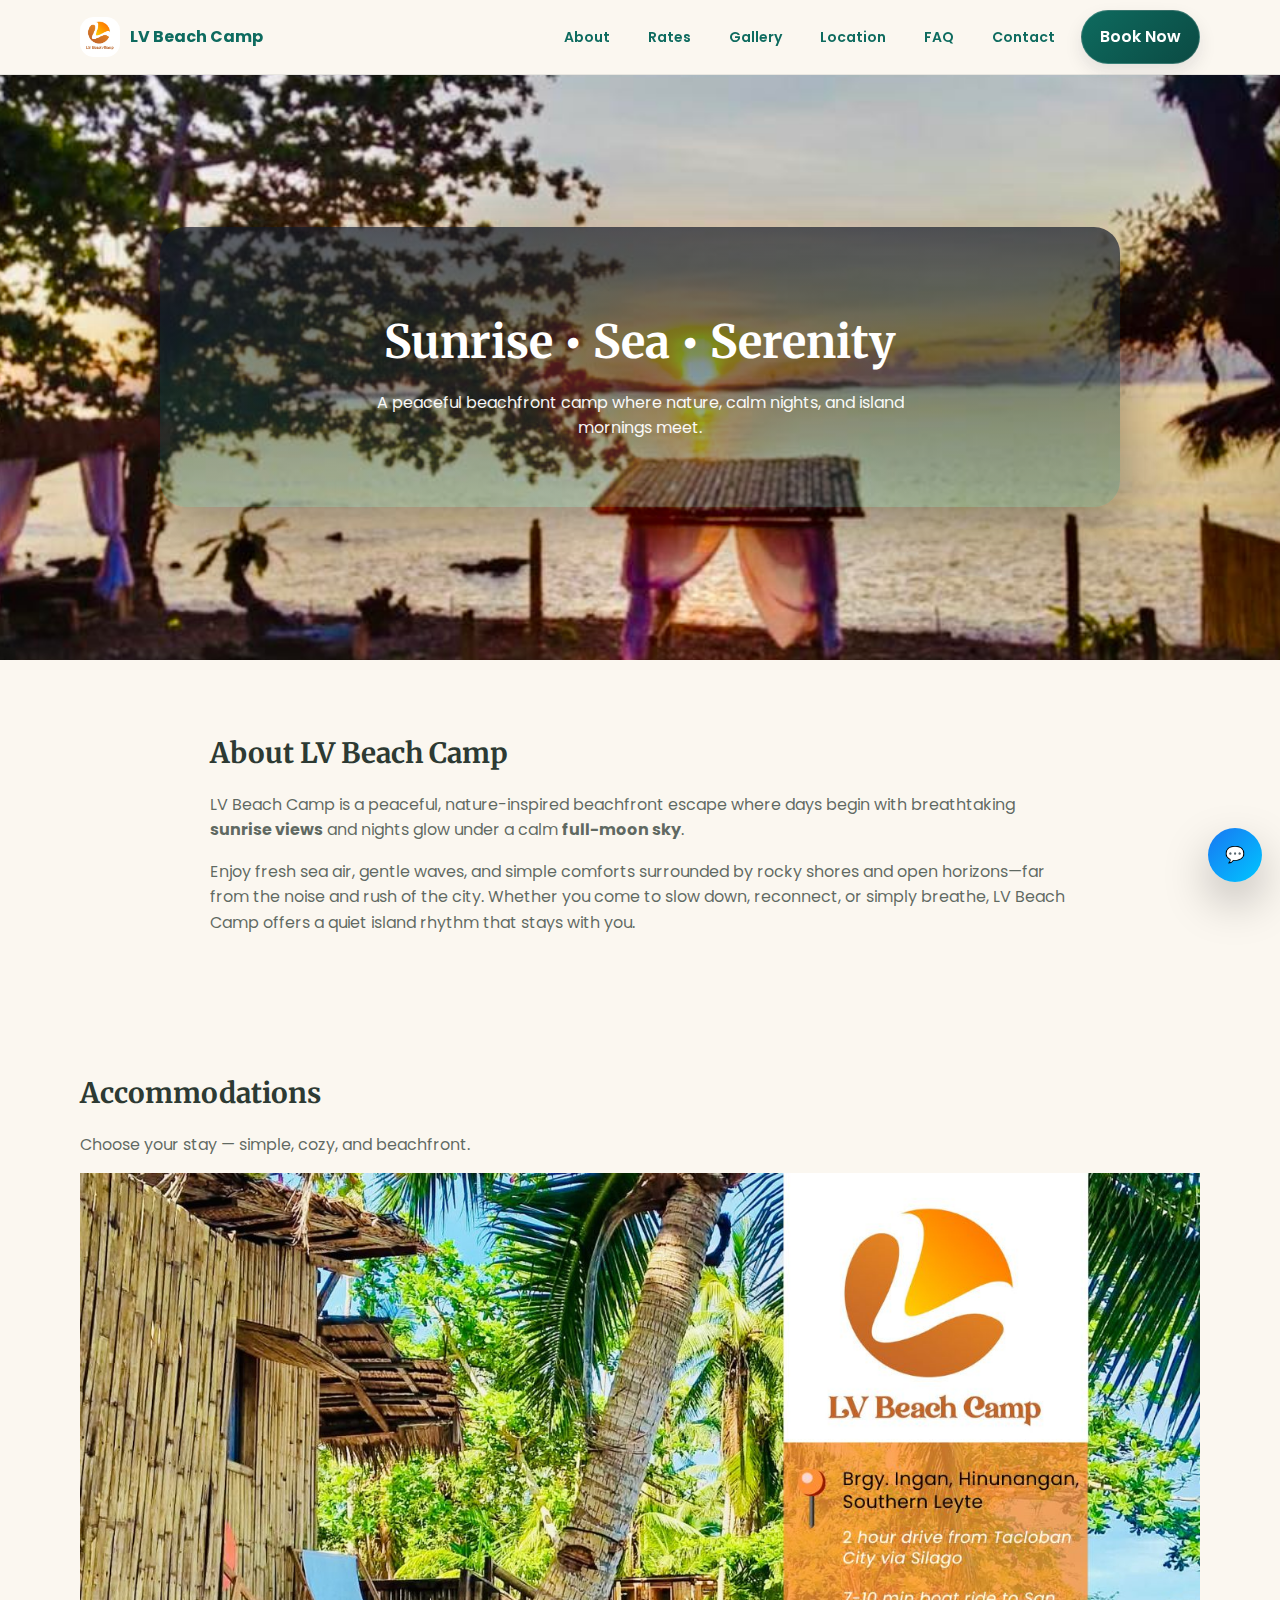
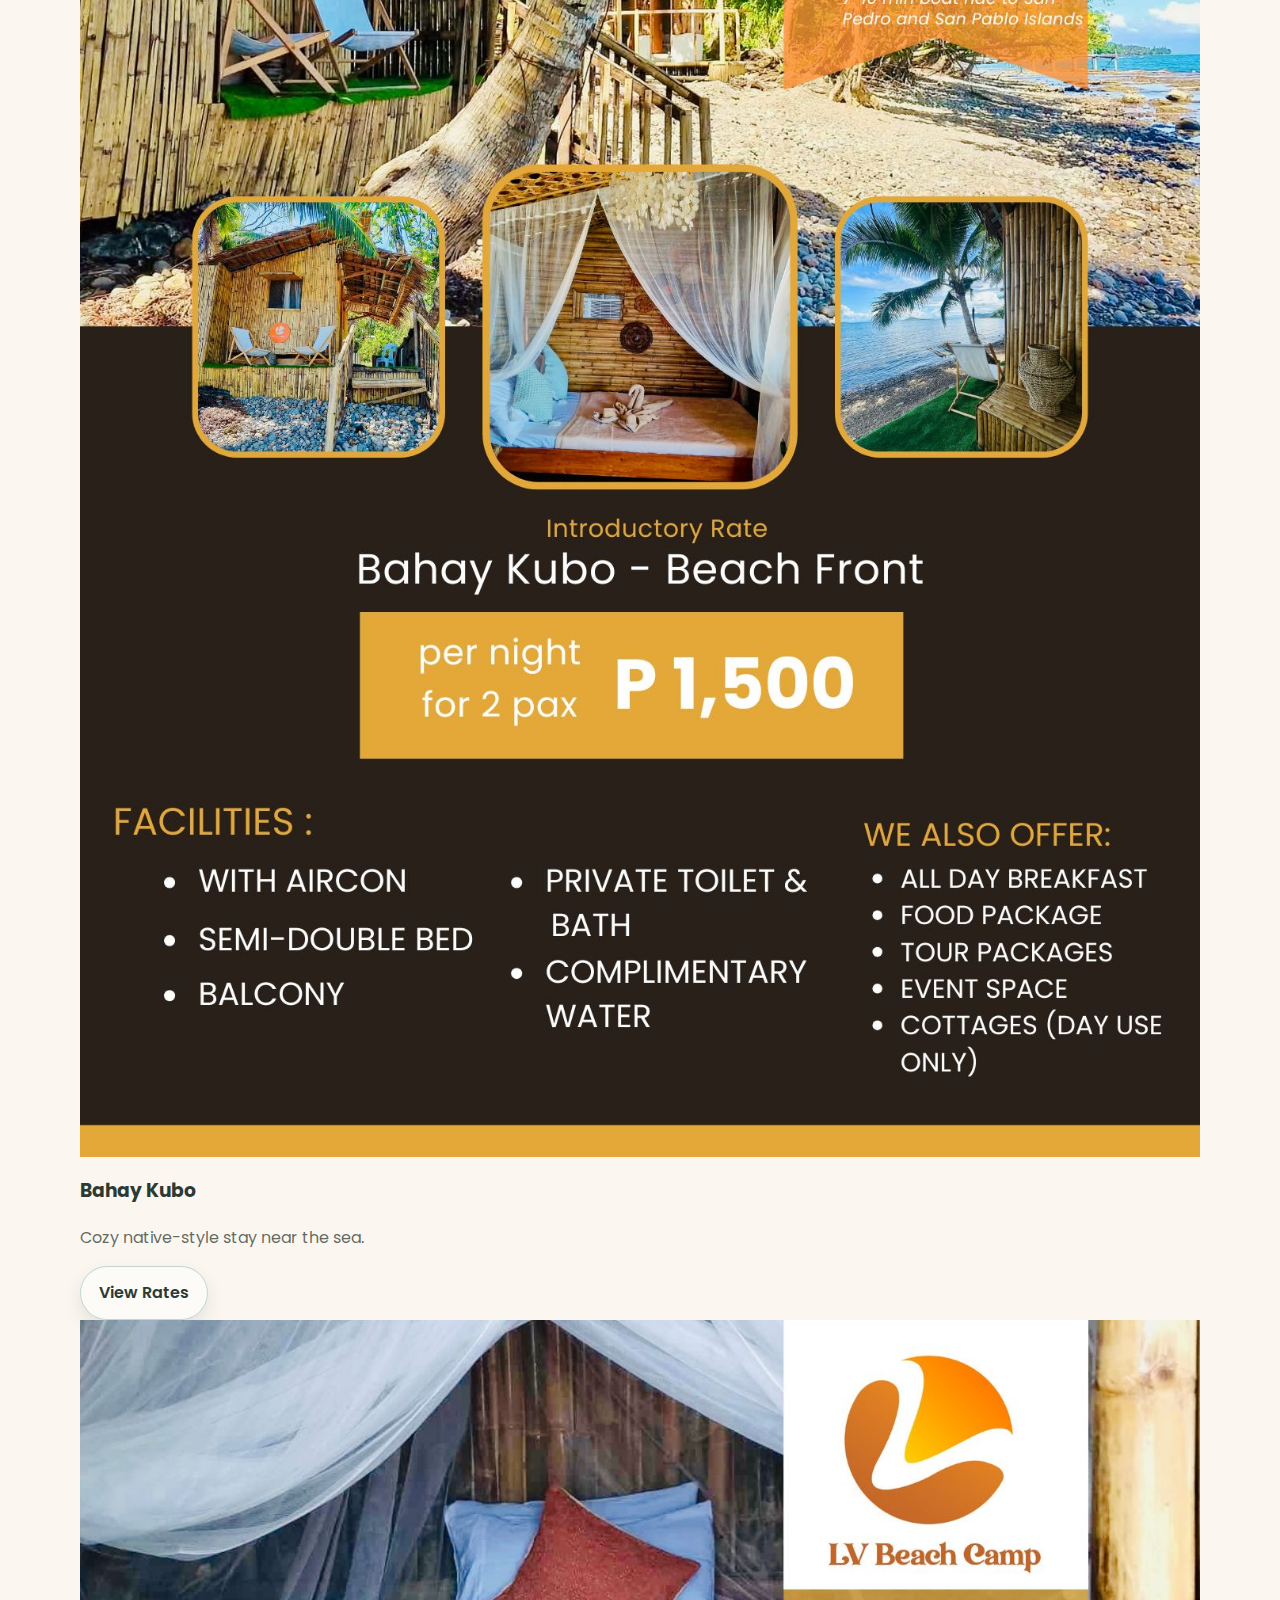
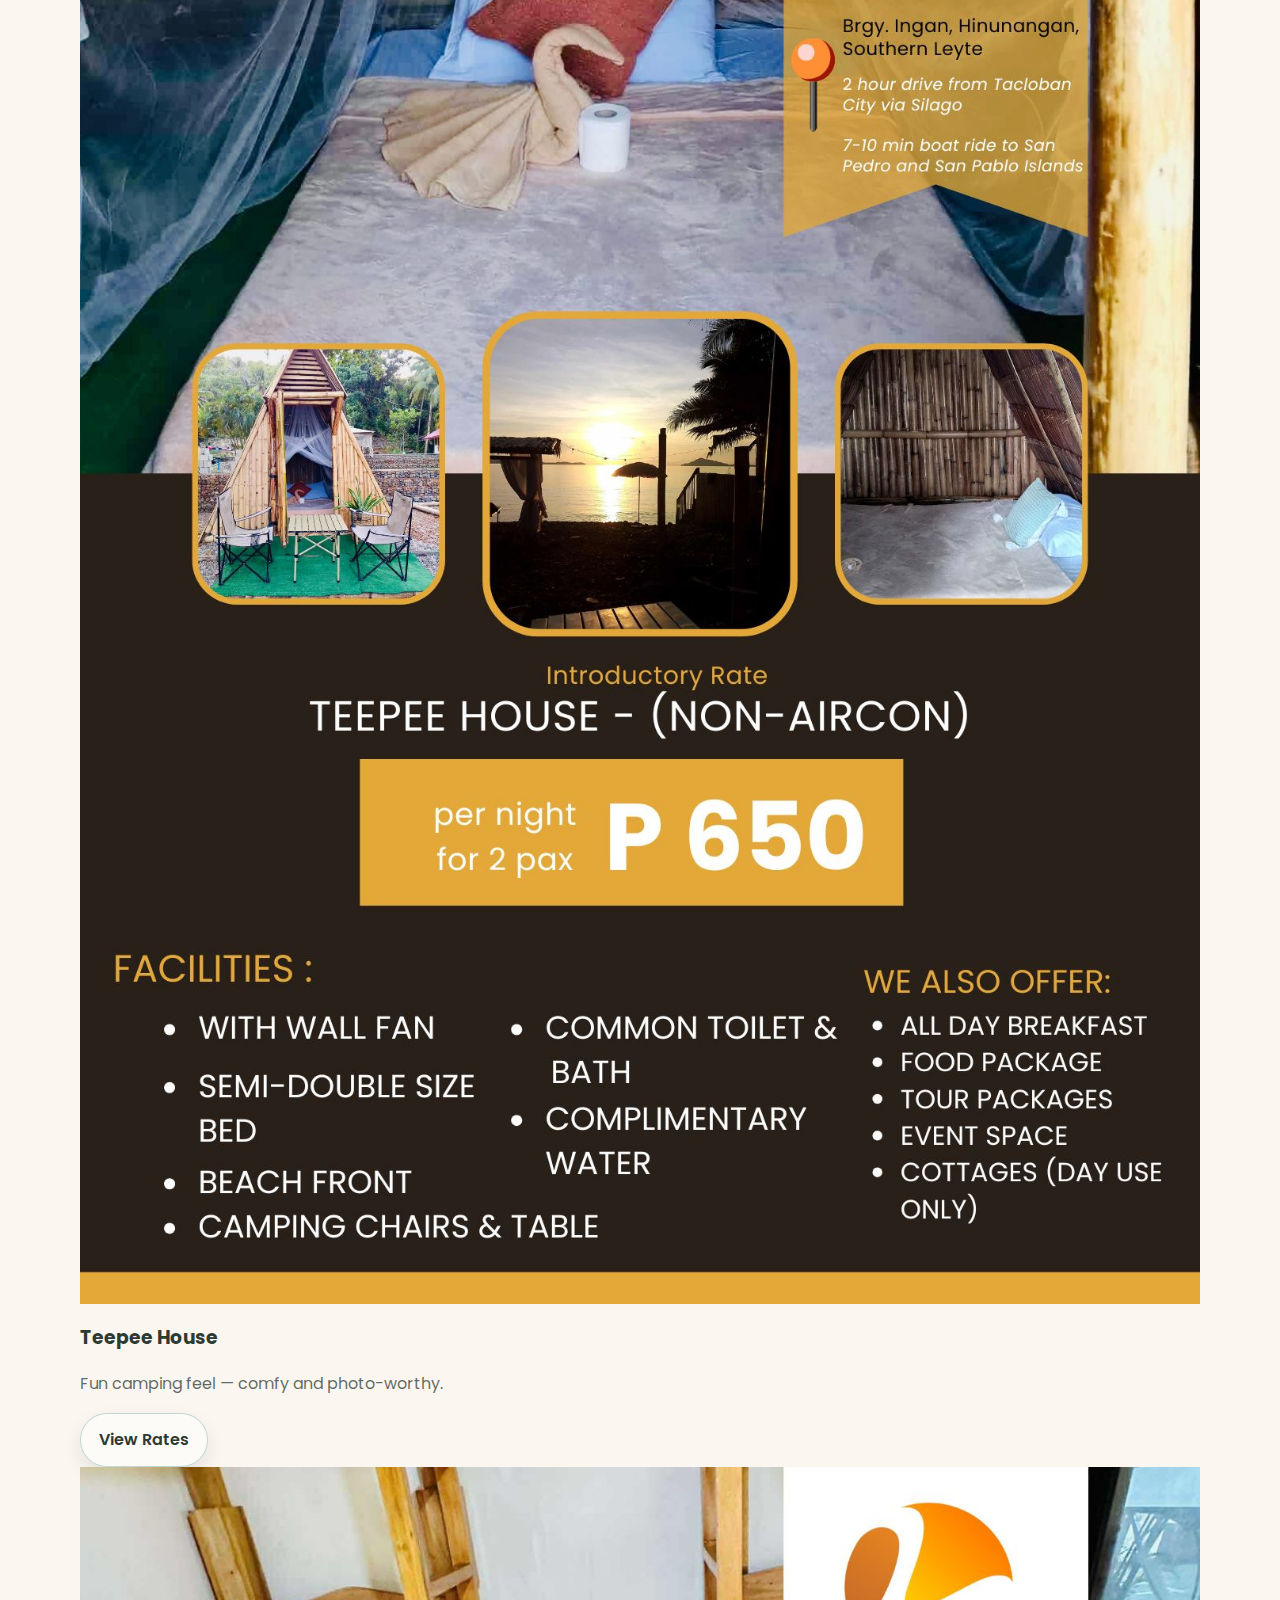
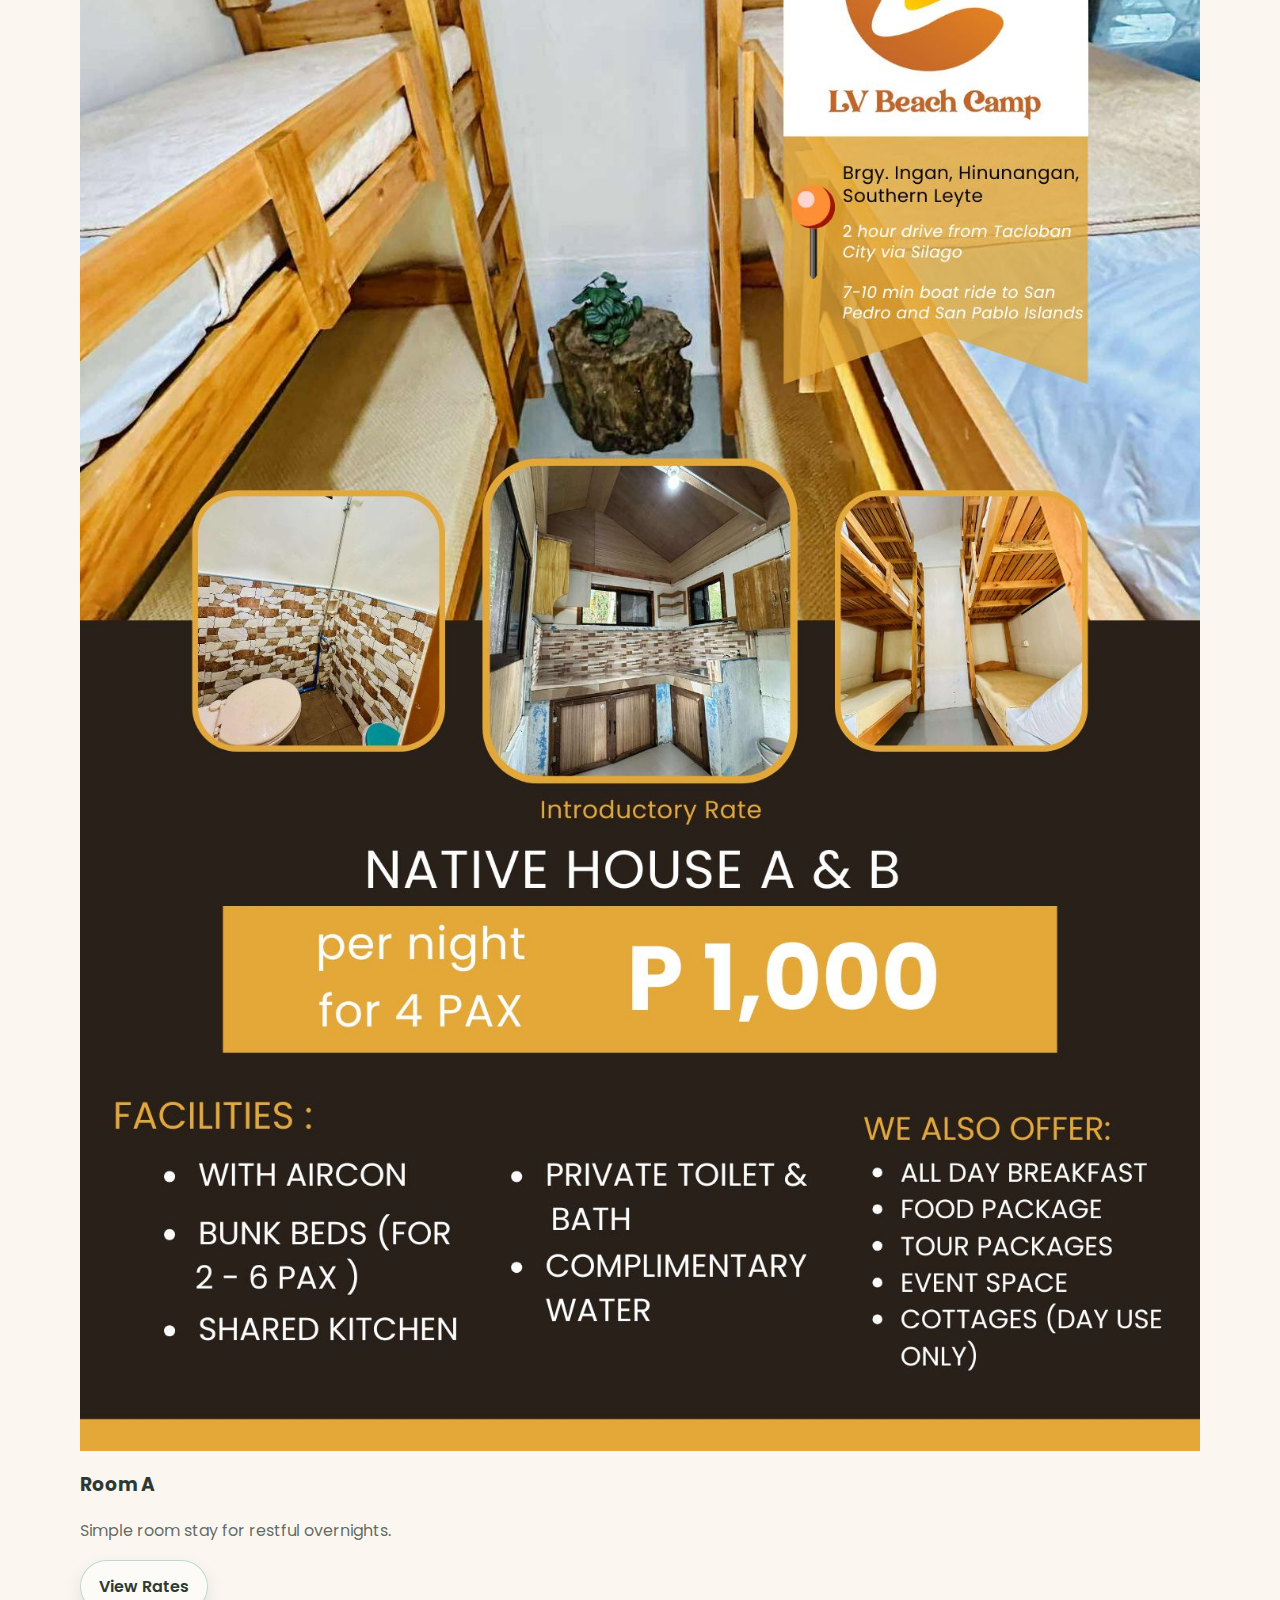
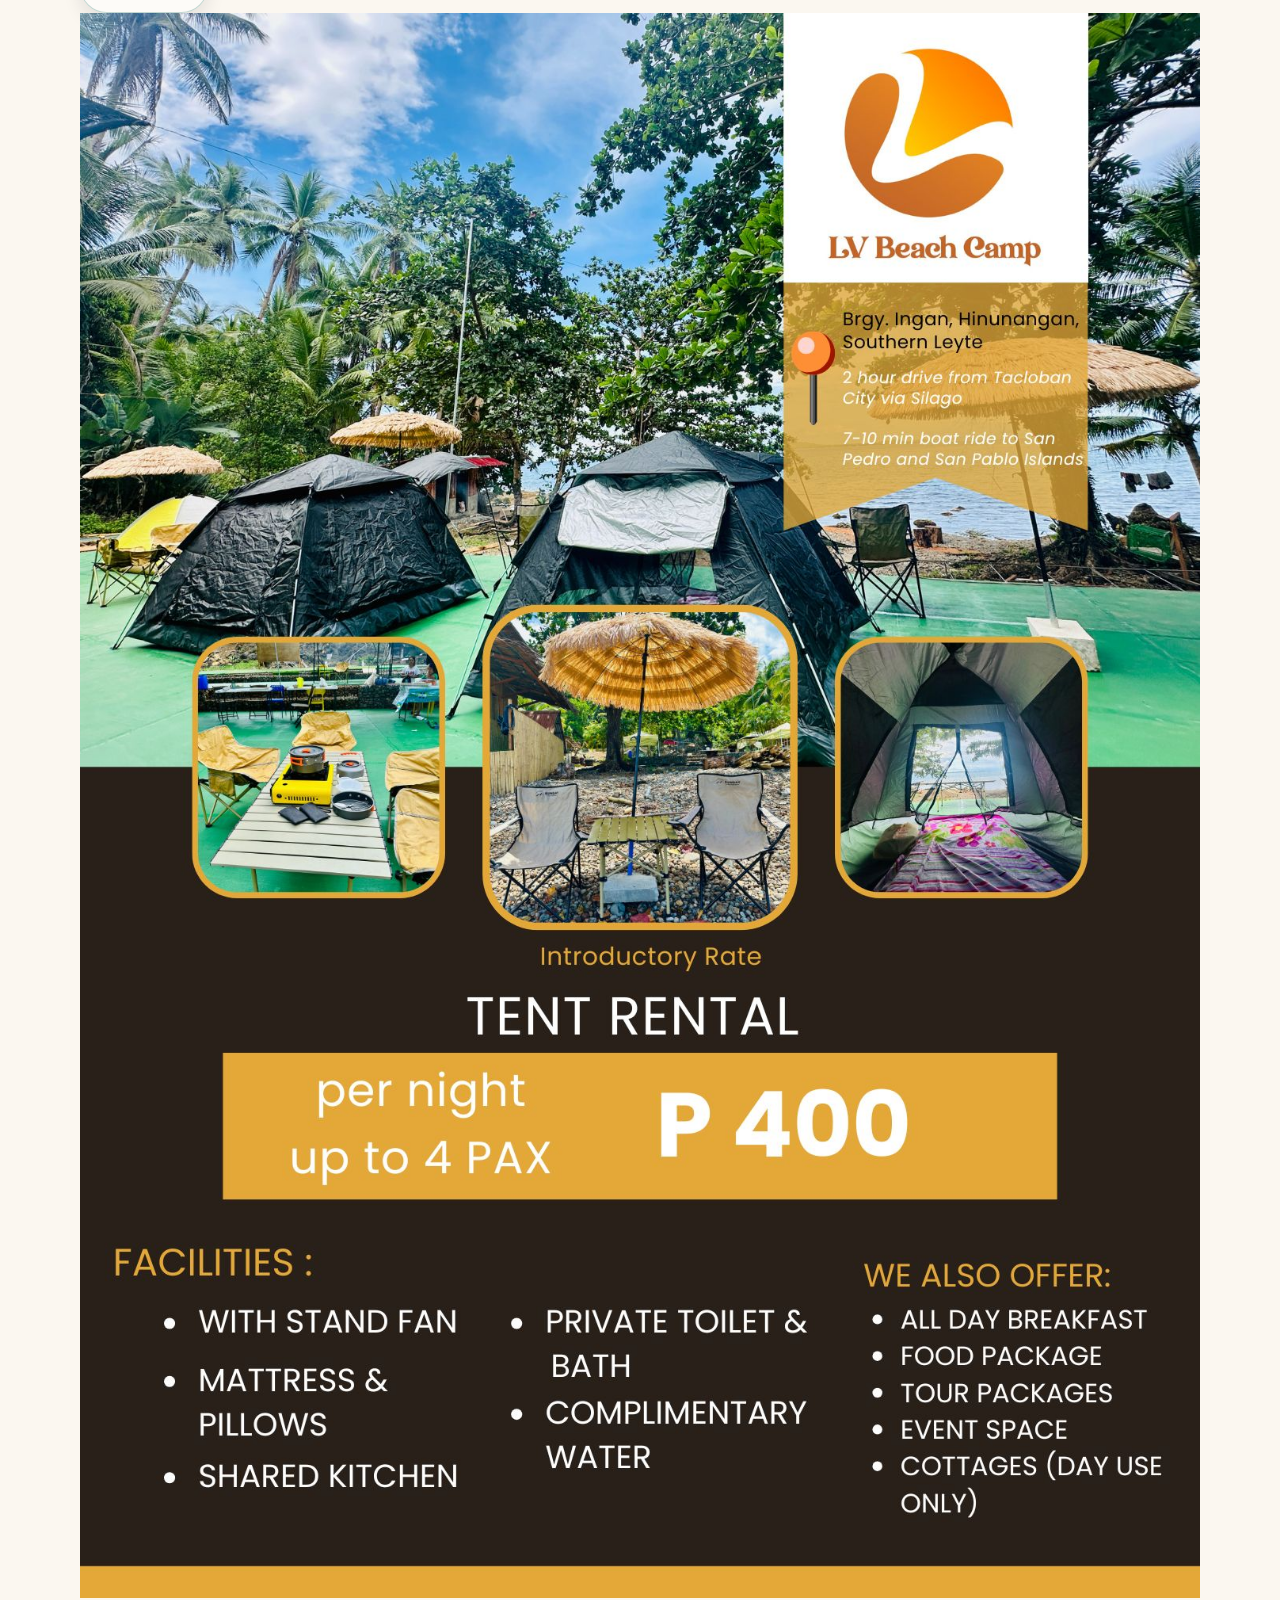
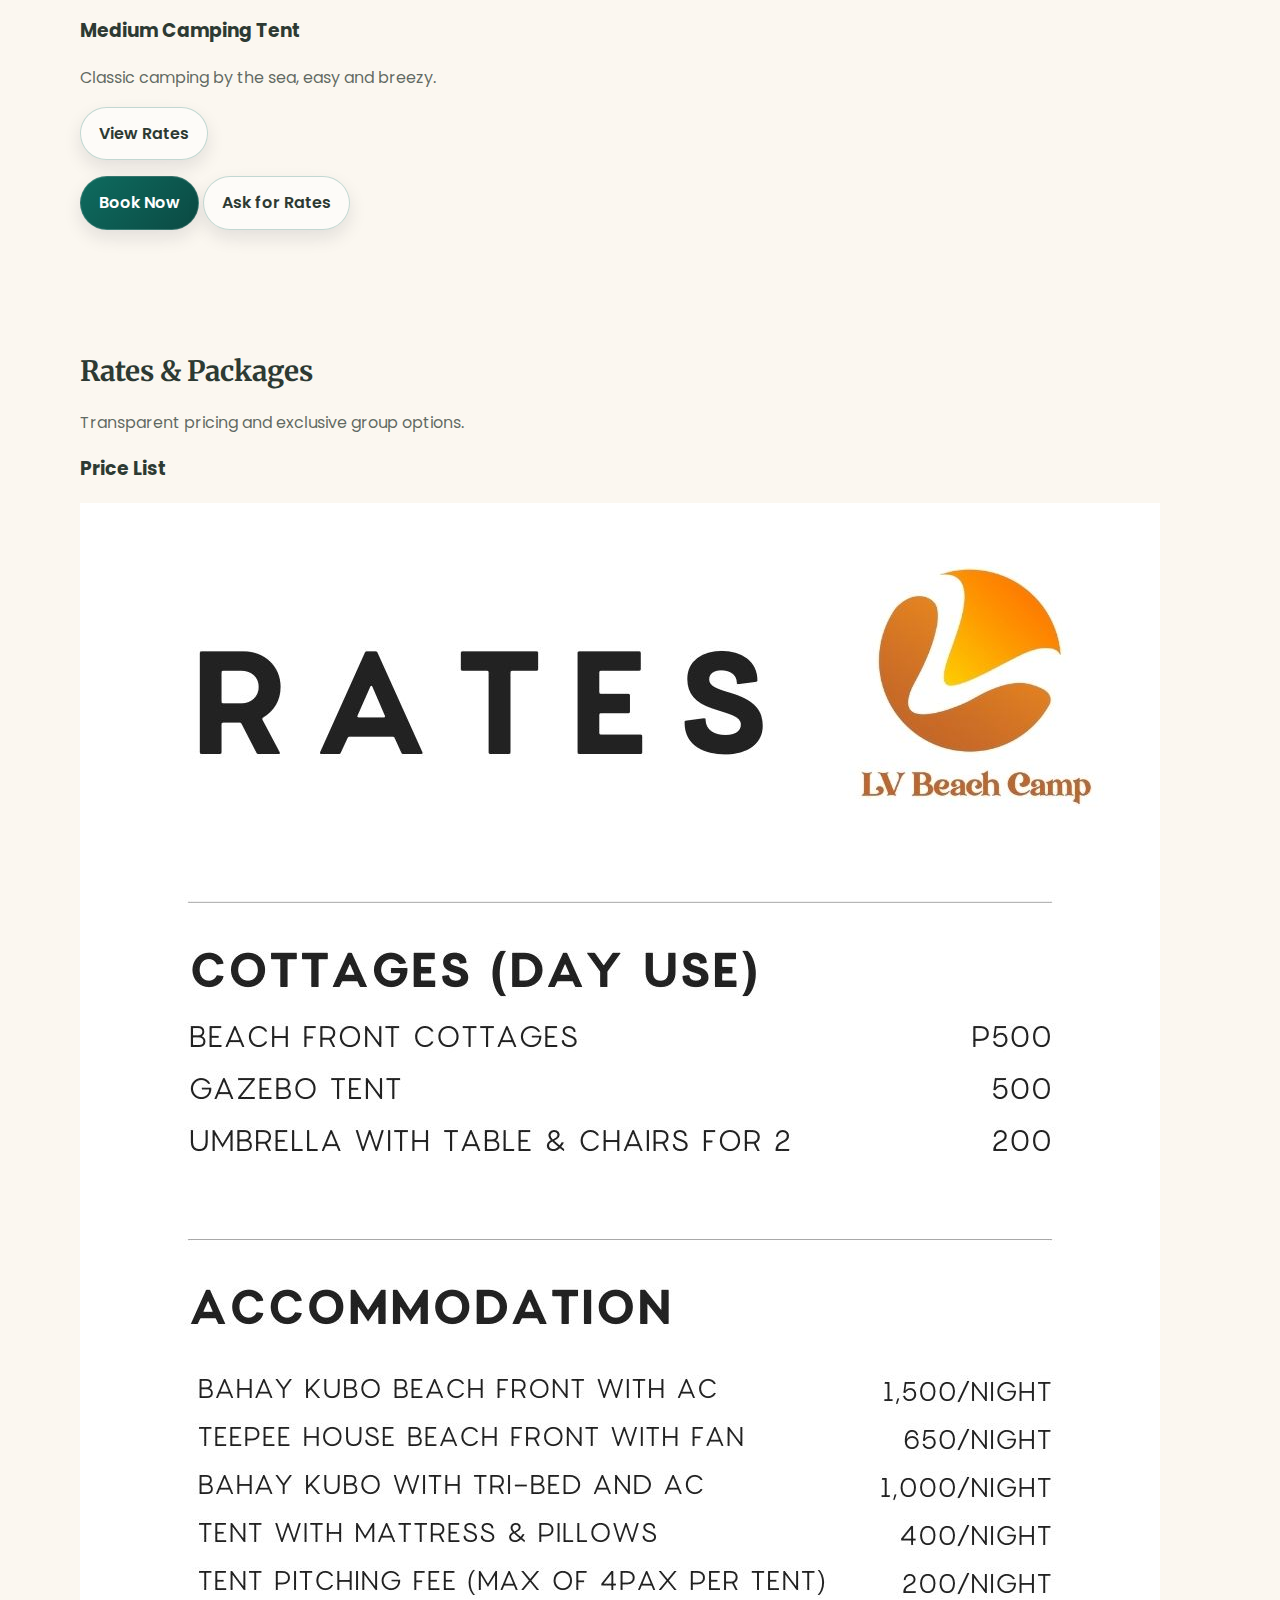
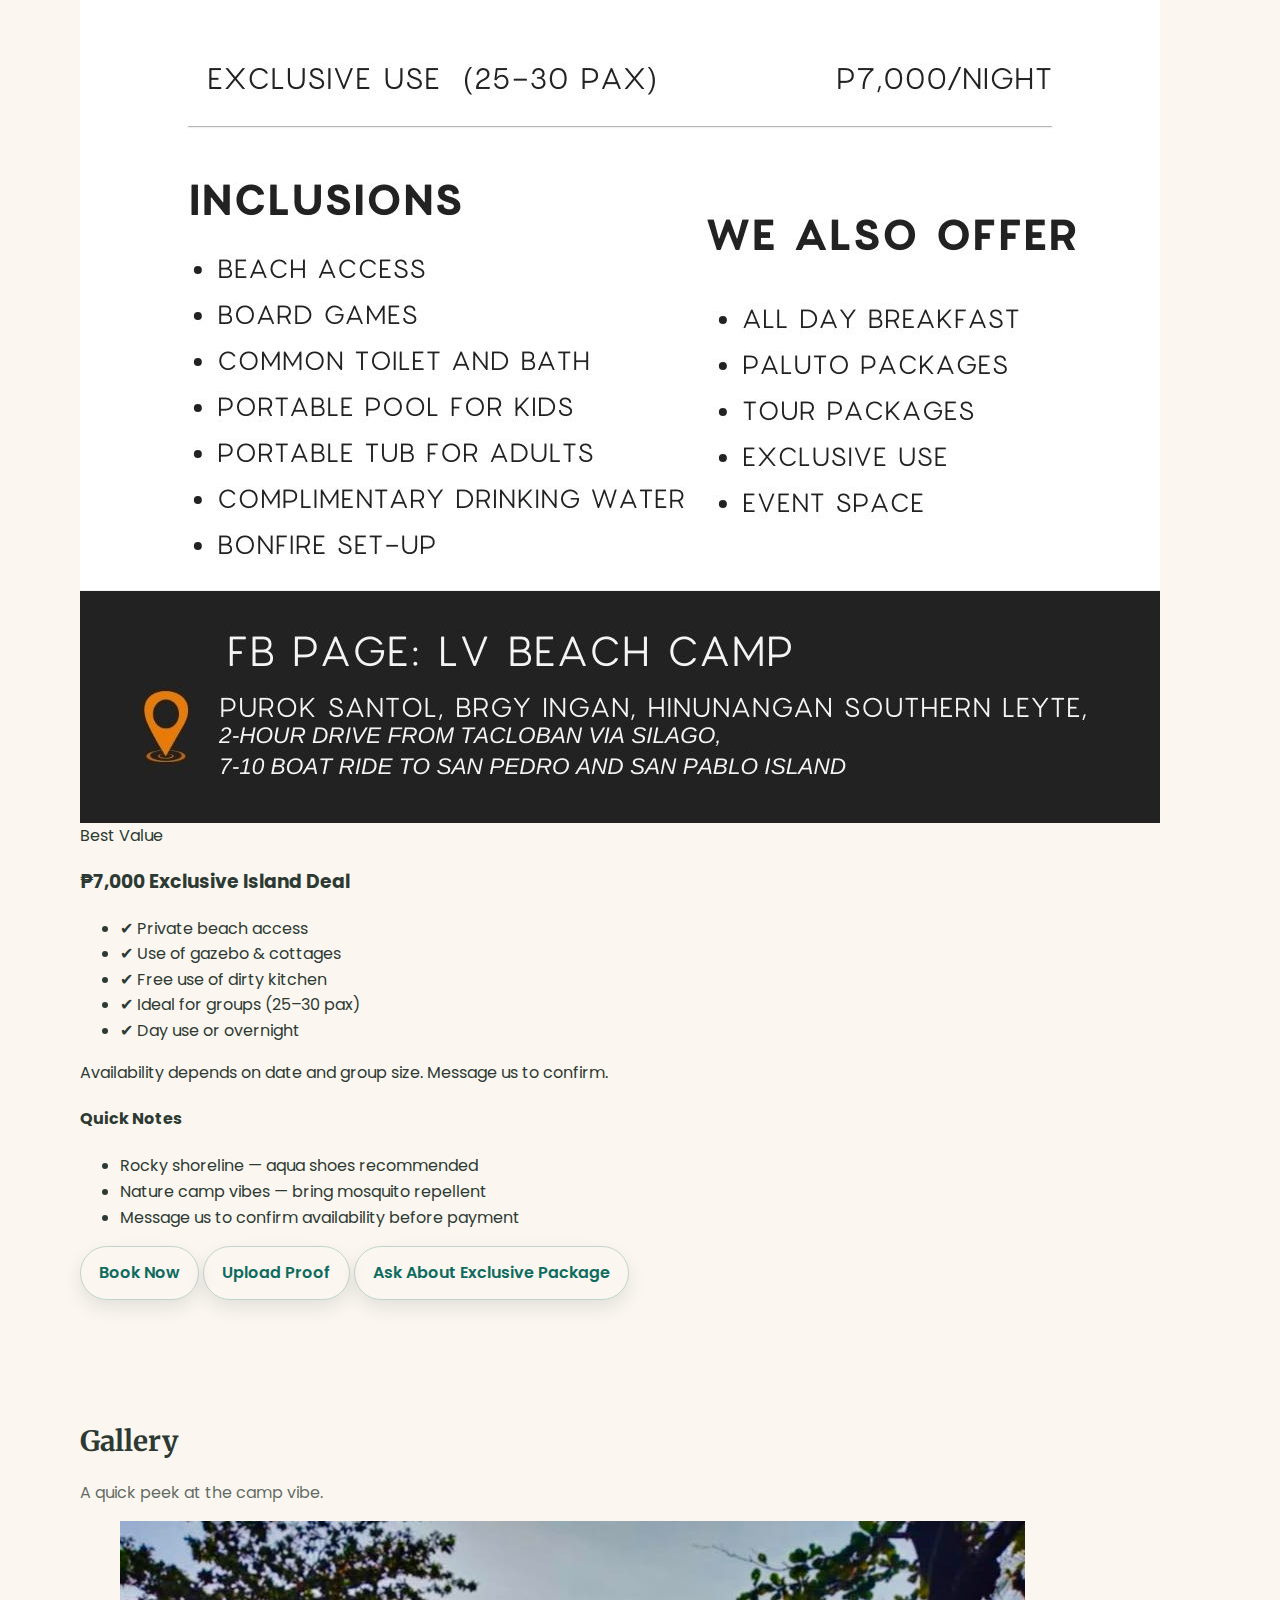
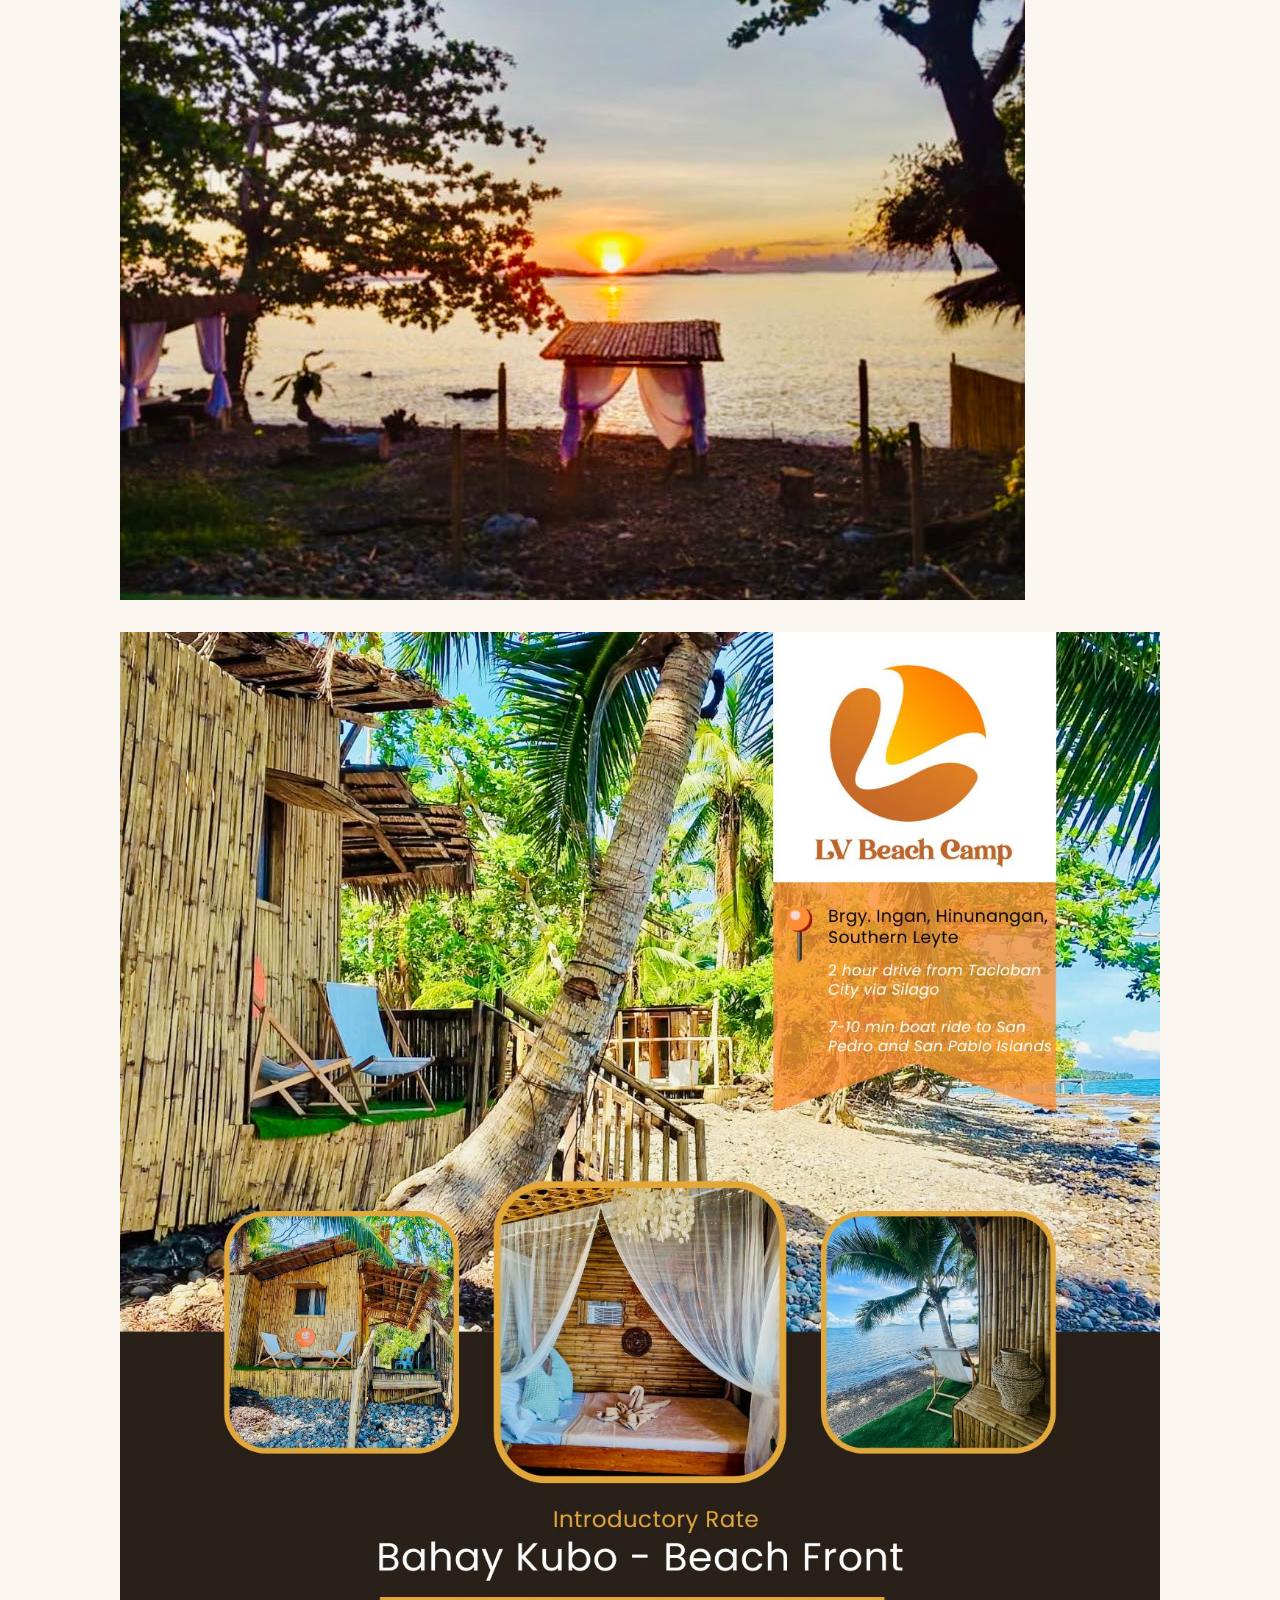
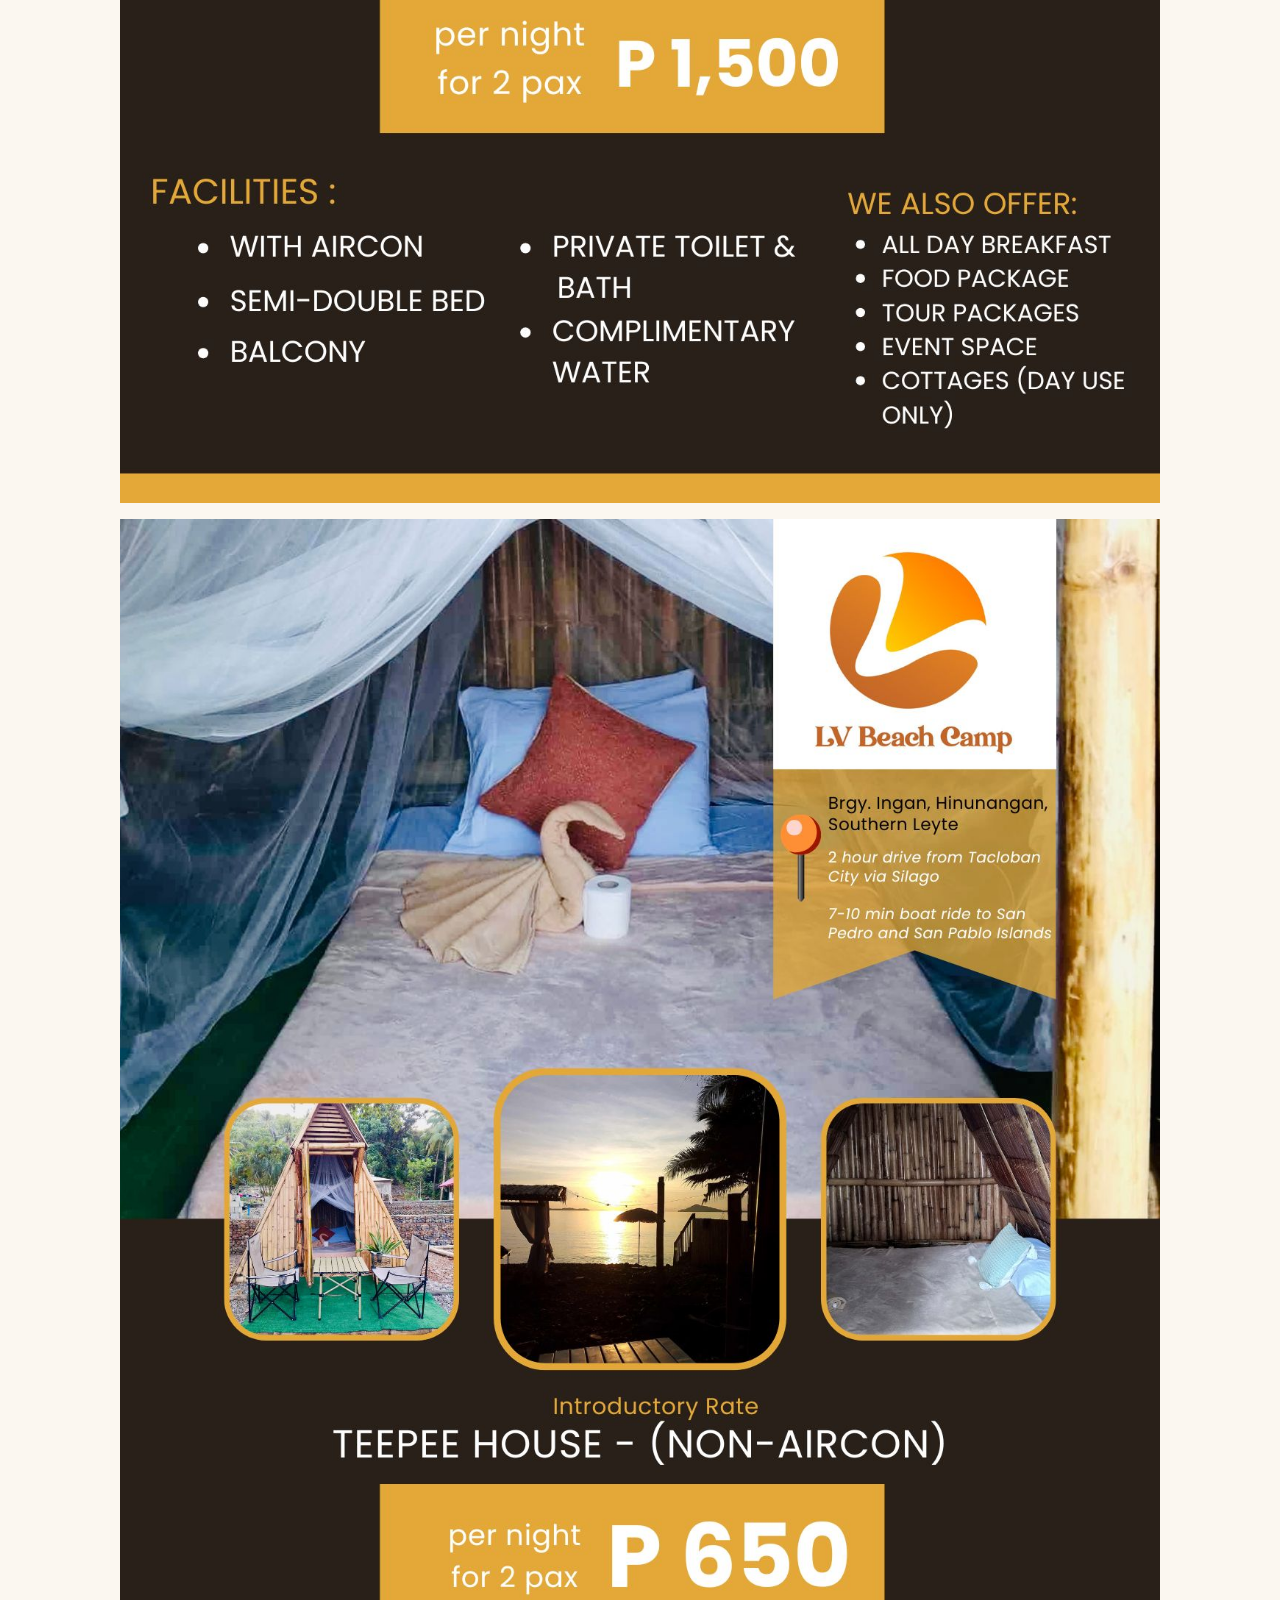
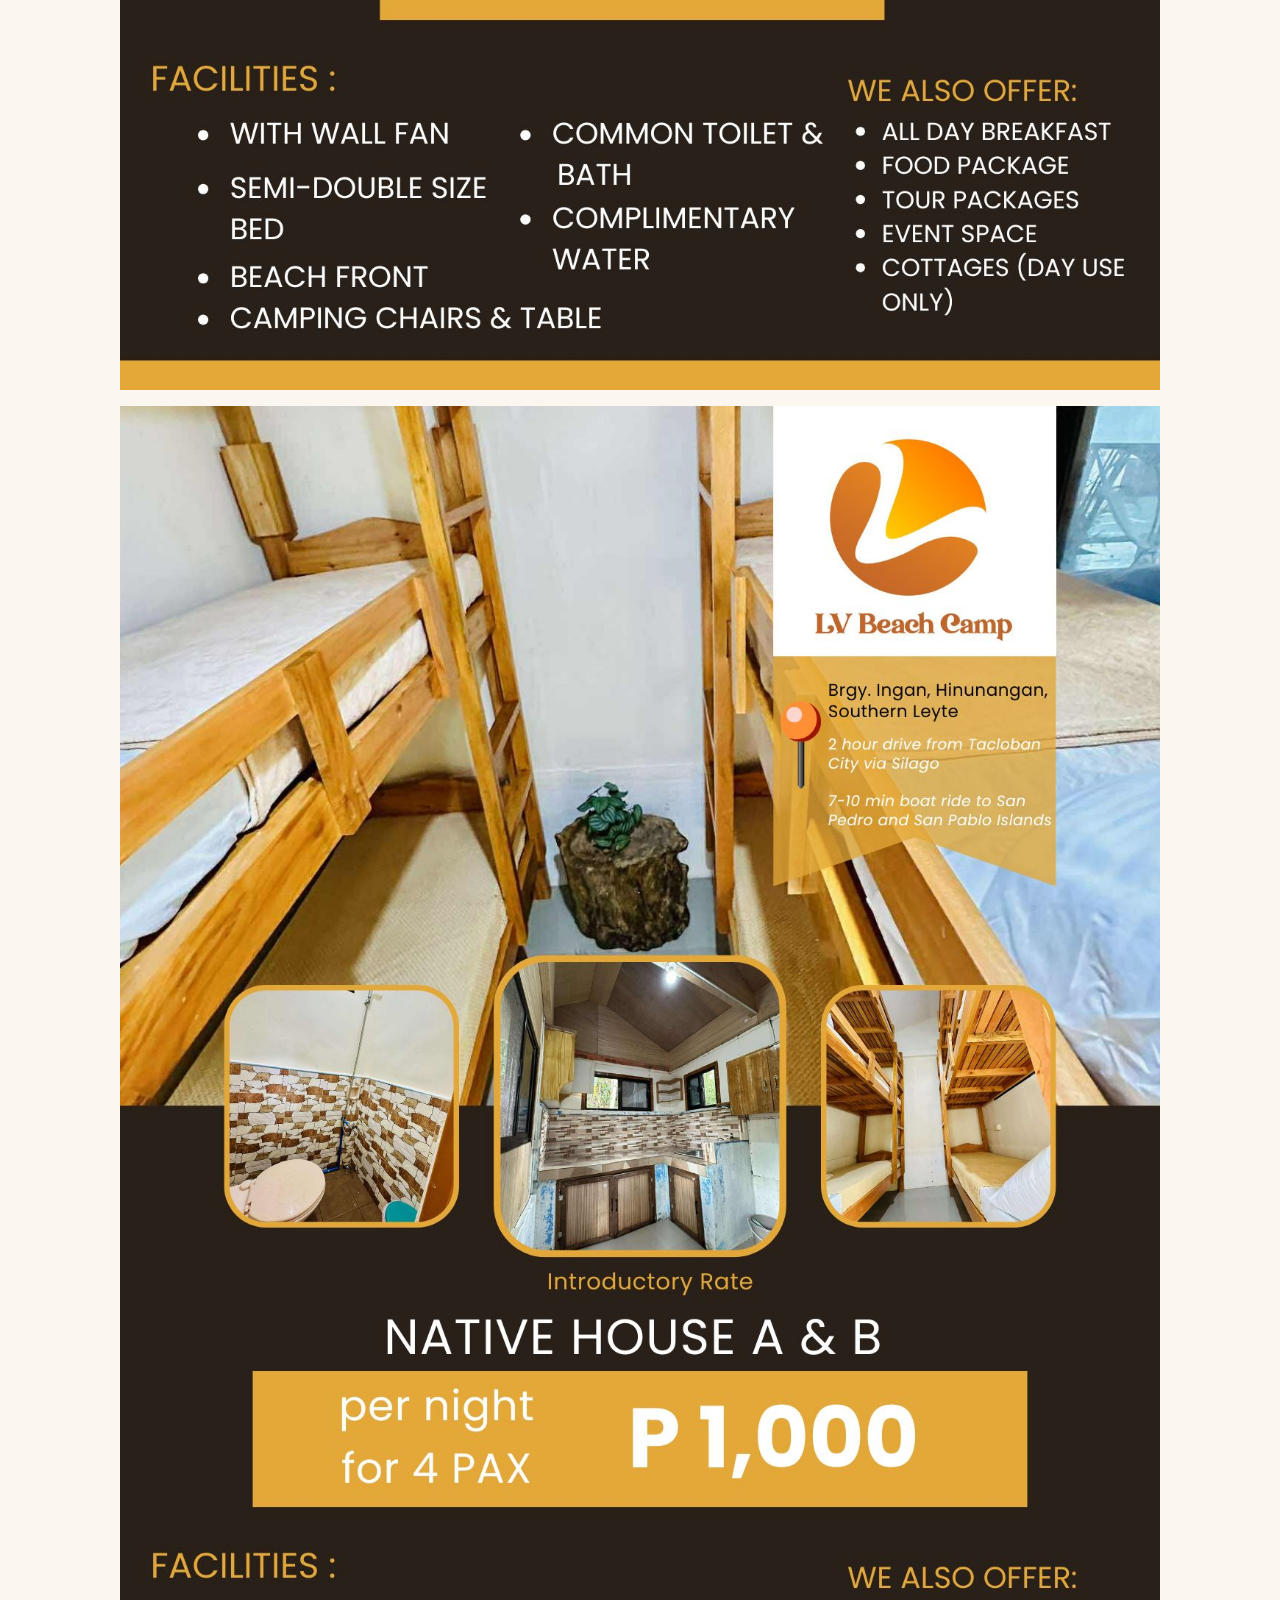
<file: index.html>
<!-- force github pages rebuild -->

<!doctype html>
<html lang="en">
<head>
  <meta charset="utf-8" />
  <meta name="viewport" content="width=device-width,initial-scale=1" />
  <title>LV Beach Camp — Sunrise • Sea • Serenity</title>

  <link href="https://fonts.googleapis.com/css2?family=Merriweather:wght@400;700&family=Poppins:wght@300;400;600;700&display=swap" rel="stylesheet">
  <link rel="icon" href="assets/images/logo.jpg" type="image/jpeg">
  <link rel="stylesheet" href="styles.css">
</head>

<body>

<!-- ================= HEADER ================= -->
<header class="site-header">
  <div class="nav-inner">
    <a class="brand" href="#home">
      <img src="assets/images/logo.jpg" class="logo" alt="LV Beach Camp logo">
      <span class="brand-text">LV Beach Camp</span>
    </a>

    <nav class="main-nav">
      <button id="nav-toggle" class="nav-toggle" aria-expanded="false">☰</button>
      <ul id="nav-menu" class="nav-menu">
        <li><a class="nav-link" href="#about">About</a></li>
        <li><a class="nav-link" href="#rates">Rates</a></li>
        <li><a class="nav-link" href="#gallery">Gallery</a></li>
        <li><a class="nav-link" href="#location">Location</a></li>
        <li><a class="nav-link" href="#faq">FAQ</a></li>
        <li><a class="nav-link" href="#contact">Contact</a></li>
      </ul>
      <a class="btn btn-primary" href="pages/booking.html">Book Now</a>
    </nav>
  </div>
</header>

<main>

<!-- ================= HERO ================= -->
<section id="home" class="hero">
  <div class="hero-bg"></div>
  <div class="hero-overlay">
    <h1 class="hero-title">Sunrise • Sea • Serenity</h1>
    <p class="hero-sub">
      A peaceful beachfront camp where nature, calm nights, and island mornings meet.
    </p>
    <!-- ✅ removed hero button -->
  </div>
</section>

<!-- ================= ABOUT ================= -->
<section id="about" class="content-section">
  <div class="container narrow">
    <div class="about-box">
      <h2>About LV Beach Camp</h2>
      <p class="muted">
        LV Beach Camp is a peaceful, nature-inspired beachfront escape where days begin with
        breathtaking <strong>sunrise views</strong> and nights glow under a calm
        <strong>full-moon sky</strong>.
      </p>
      <p class="muted">
        Enjoy fresh sea air, gentle waves, and simple comforts surrounded by rocky shores
        and open horizons—far from the noise and rush of the city. Whether you come to slow
        down, reconnect, or simply breathe, LV Beach Camp offers a quiet island rhythm
        that stays with you.
      </p>
    </div>
  </div>
</section>

<!-- ================= ACCOMMODATIONS (4 CARDS) ================= -->
<section id="accommodations" class="content-section">
  <div class="container">
    <h2>Accommodations</h2>
    <p class="muted">Choose your stay — simple, cozy, and beachfront.</p>

    <div class="accom-grid">
      <article class="accom-card">
        <img src="assets/images/bahaykubo.jpg" alt="Bahay Kubo">
        <div class="accom-body">
          <h3>Bahay Kubo</h3>
          <p class="muted">Cozy native-style stay near the sea.</p>
          <a class="btn btn-ghost" href="#rates">View Rates</a>
        </div>
      </article>

      <article class="accom-card">
        <img src="assets/images/teepee.jpg" alt="Teepee House">
        <div class="accom-body">
          <h3>Teepee House</h3>
          <p class="muted">Fun camping feel — comfy and photo-worthy.</p>
          <a class="btn btn-ghost" href="#rates">View Rates</a>
        </div>
      </article>

      <article class="accom-card">
        <img src="assets/images/rooma.jpg" alt="Room A">
        <div class="accom-body">
          <h3>Room A</h3>
          <p class="muted">Simple room stay for restful overnights.</p>
          <a class="btn btn-ghost" href="#rates">View Rates</a>
        </div>
      </article>

      <article class="accom-card">
        <img src="assets/images/mediumcampingtent.jpg" alt="Medium Camping Tent">
        <div class="accom-body">
          <h3>Medium Camping Tent</h3>
          <p class="muted">Classic camping by the sea, easy and breezy.</p>
          <a class="btn btn-ghost" href="#rates">View Rates</a>
        </div>
      </article>
    </div>

    <!-- ✅ Buttons under accommodations -->
    <div class="center-actions" style="margin-top:16px">
      <a class="btn btn-primary" href="pages/booking.html">Book Now</a>
      <a class="btn btn-ghost" href="https://m.me/lvbeachcamp" target="_blank" rel="noopener">Ask for Rates</a>
    </div>

  </div>
</section>

<!-- ================= RATES (PRICELIST LEFT + EXCLUSIVE RIGHT) ================= -->
<section id="rates" class="content-section">
  <div class="container">
    <div class="section-head">
      <h2>Rates & Packages</h2>
      <p class="muted">Transparent pricing and exclusive group options.</p>
    </div>

    <div class="rates-grid">

      <!-- LEFT: PRICE LIST -->
      <div class="rates-card">
        <h3>Price List</h3>
        <img
          src="assets/images/pricelist.jpg"
          alt="LV Beach Camp price list"
          class="rates-img"
        />
      </div>

      <!-- RIGHT: EXCLUSIVE PACKAGE -->
      <div class="exclusive-card">
        <span class="badge">Best Value</span>
        <h3>₱7,000 Exclusive Island Deal</h3>

        <ul class="exclusive-list">
          <li>✔ Private beach access</li>
          <li>✔ Use of gazebo & cottages</li>
          <li>✔ Free use of dirty kitchen</li>
          <li>✔ Ideal for groups (25–30 pax)</li>
          <li>✔ Day use or overnight</li>
        </ul>

        <p class="exclusive-note">
          Availability depends on date and group size. Message us to confirm.
        </p>
<div class="mini-card">
  <h4>Quick Notes</h4>
  <ul>
    <li>Rocky shoreline — aqua shoes recommended</li>
    <li>Nature camp vibes — bring mosquito repellent</li>
    <li>Message us to confirm availability before payment</li>
  </ul>

<div class="exclusive-actions">
  <a class="btn">Book Now</a>
  <a class="btn">Upload Proof</a>
  <a class="btn">Ask About Exclusive Package</a>
</div>

</div>
</section>

<!-- ================= GALLERY (PHOTO GRID) ================= -->
<section id="gallery" class="content-section">
  <div class="container">
    <h2>Gallery</h2>
    <p class="muted">A quick peek at the camp vibe.</p>

    <div class="photo-grid">
      <figure class="photo-item">
        <img src="assets/images/sunrise.jpg" alt="Sunrise view at LV Beach Camp" loading="lazy">
      </figure>

      <figure class="photo-item">
        <img src="assets/images/beachfront.jpg" alt="Beachfront view" loading="lazy">
      </figure>

      <figure class="photo-item">
        <img src="assets/images/bahaykubo.jpg" alt="Bahay Kubo accommodation" loading="lazy">
      </figure>

      <figure class="photo-item">
        <img src="assets/images/teepee.jpg" alt="Teepee house accommodation" loading="lazy">
      </figure>

      <figure class="photo-item">
        <img src="assets/images/rooma.jpg" alt="Room A accommodation" loading="lazy">
      </figure>

      <figure class="photo-item">
        <img src="assets/images/mediumcampingtent.jpg" alt="Medium camping tent" loading="lazy">
      </figure>

      <figure class="photo-item">
        <img src="assets/images/gazebotents.jpg" alt="Gazebo tent setup" loading="lazy">
      </figure>

      <figure class="photo-item">
        <img src="assets/images/umbrella.jpg" alt="Umbrella with table and chairs" loading="lazy">
      </figure>

      <figure class="photo-item">
        <img src="assets/images/basicfoodmenu.jpg" alt="Basic food menu" loading="lazy">
      </figure>
    </div>
  </div>
</section>


<!-- ================= LOCATION ================= -->
<section id="location" class="content-section section-tint">
  <div class="container">
    <h2>About the Camp & Location</h2>

    <div class="location-grid">
      <div class="card" style="padding:18px">
        <h3 style="margin-top:0;font-family:'Merriweather',serif">A peaceful island escape</h3>
        <p class="muted">
          LV Beach Camp is designed for guests who want a simple, quiet, nature-first experience —
          sunrise mornings, calm sea breeze, and relaxed nights under the moon.
          This is a camping-style beach destination, so expect outdoor terrain, fresh air, and a peaceful vibe.
        </p>

        <p class="muted">
          <strong>Helpful reminders:</strong><br>
          • The shoreline can be <strong>rocky</strong>, so bring aqua shoes or sandals.<br>
          • This is a nature camp — bring <strong>mosquito repellent</strong> and basic essentials.<br>
          • We keep the atmosphere calm and quiet, especially at night.
        </p>

        <div class="center-actions" style="margin-top:14px">
          <a class="btn btn-primary" href="https://maps.app.goo.gl/W7tCyXWmaemi3pnWA" target="_blank" rel="noopener">
            Open in Google Maps
          </a>
          <a class="btn btn-ghost" href="https://m.me/lvbeachcamp" target="_blank" rel="noopener">
            Message for Directions
          </a>
        </div>
      </div>

      <div class="card" style="padding:14px">
        <iframe
          class="map-frame"
          src="https://www.google.com/maps/embed?pb=!1m18!1m12!1m3!1d3923.696754817846!2d125.18194367397683!3d10.445620565210595!2m3!1f0!2f0!3f0!3m2!1i1024!2i768!4f13.1!3m3!1m2!1s0x3307032cfcdda073%3A0xca286d1f18f70b3c!2sLV%20Beach%20Camp!5e0!3m2!1sen!2sph!4v1767538008998!5m2!1sen!2sph"
          allowfullscreen=""
          loading="lazy"
          referrerpolicy="no-referrer-when-downgrade">
        </iframe>

        <p class="muted" style="margin:10px 0 0;text-align:center">
          Tap “Open in Google Maps” for full directions.
        </p>
      </div>
    </div>
  </div>
</section>

<!-- ================= FAQ ================= -->
<section id="faq" class="content-section">
  <div class="container narrow">
    <h2>FAQ</h2>

    <details open><summary>Can we use the dirty kitchen?</summary><p>Yes, free to use. Please clean after use.</p></details>
    <details><summary>Are pets allowed?</summary><p>Yes, pets are welcome. Please supervise them.</p></details>
    <details><summary>Is the area rocky?</summary><p>Some areas are rocky. Aqua shoes are recommended.</p></details>
    <details><summary>Are there mosquitoes?</summary><p>Yes. Please bring mosquito repellent.</p></details>
    <details><summary>Is the place peaceful?</summary><p>Yes. Quiet hours are encouraged, especially at night.</p></details>
    <details><summary>How do we book?</summary><p>Submit the booking form and upload payment proof.</p></details>
    <details><summary>What payment methods are accepted?</summary><p>QR payments via GCash and other available options.</p></details>
    <details><summary>Do you allow day tour and overnight?</summary><p>Yes, depending on availability.</p></details>
    <details><summary>What should we bring?</summary><p>Insect repellent, water, power bank, proper footwear.</p></details>
    <details><summary>Do you have promos?</summary><p>Yes, including our ₱7,000 exclusive deal.</p></details>
  </div>
</section>

<!-- ================= CONTACT (FB PAGE + MESSENGER ONLY) ================= -->
<section id="contact" class="content-section">
  <div class="container narrow">
    <h2>Contact</h2>

    <div class="card contact-card" style="padding:18px">
      <p class="muted" style="margin-top:0">
        Message us anytime for availability, rates, and directions.
      </p>

      <div class="center-actions" style="margin-top:12px">
        <a class="btn btn-ghost" href="https://www.facebook.com/lvbeachcamp" target="_blank" rel="noopener">
          Visit Facebook Page
        </a>

        <a class="btn btn-primary" href="https://m.me/lvbeachcamp" target="_blank" rel="noopener">
          Message on Messenger
        </a>

        <a class="btn btn-ghost" href="pages/booking.html">
          Book Now
        </a>
      </div>
    </div>
  </div>
</section>

</main>

<!-- ================= FOOTERS ================= -->
<footer class="site-footer">
  <p>© <span id="year"></span> LV Beach Camp</p>
</footer>

<footer class="agency-footer">
  <p>
    Powered by
    <a href="https://www.facebook.com/svpfunnels" target="_blank" rel="noopener">SVP Funnels</a> ×
    <a href="https://www.facebook.com/profile.php?id=61585335397502" target="_blank" rel="noopener">TinyTeam Digital Studio</a><br>
    Want a system like this? Email:
    <a href="mailto:chinveloso.consmaterials@gmail.com">SVP</a> ·
    <a href="mailto:smallsteps@tinyteam.online">TinyTeam</a>
  </p>
</footer>

<a class="messenger" href="https://m.me/lvbeachcamp" target="_blank" rel="noopener">💬</a>

<script src="main.js"></script>
</body>
</html>
</file>
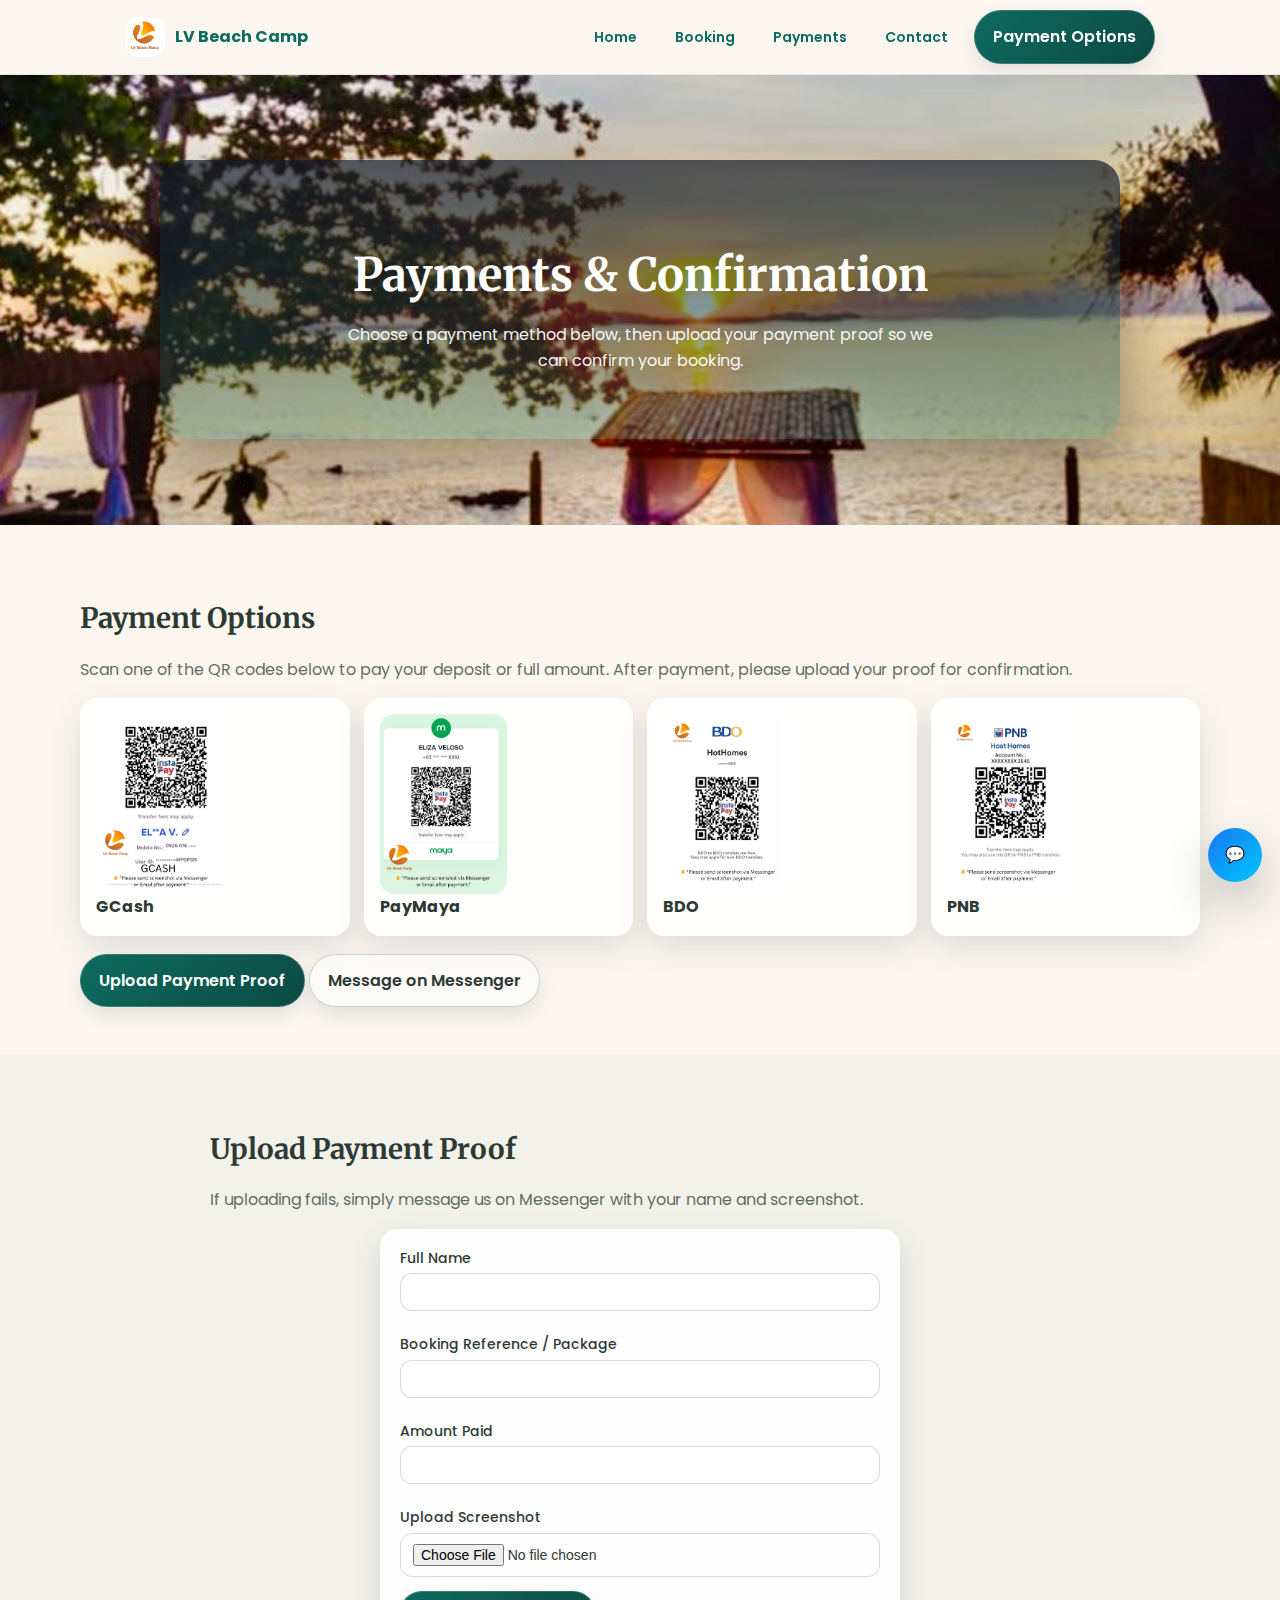
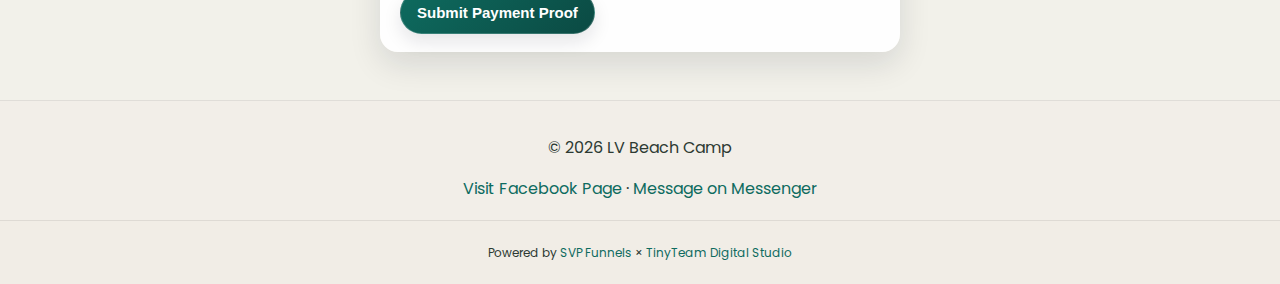
<file: pages/payment.html>
<!doctype html>
<html lang="en">
<head>
  <meta charset="utf-8" />
  <meta name="viewport" content="width=device-width,initial-scale=1" />
  <title>Payments — LV Beach Camp</title>

  <link href="https://fonts.googleapis.com/css2?family=Merriweather:wght@400;700&family=Poppins:wght@300;400;600;700&display=swap" rel="stylesheet">
  <link rel="icon" href="../assets/images/logo.jpg" type="image/jpeg">
  <link rel="stylesheet" href="../styles.css">
</head>

<body>

<header class="site-header">
  <div class="container">
    <div class="nav-inner">
      <a class="brand" href="../index.html" aria-label="LV Beach Camp home">
        <img src="../assets/images/logo.jpg" class="logo" alt="LV Beach Camp logo">
        <span class="brand-text">LV Beach Camp</span>
      </a>

      <nav class="main-nav" aria-label="Main navigation">
        <ul class="nav-menu">
          <li><a class="nav-link" href="../index.html">Home</a></li>
          <li><a class="nav-link" href="booking.html">Booking</a></li>
          <li><a class="nav-link" href="#qrs">Payments</a></li>
          <li><a class="nav-link" href="../index.html#contact">Contact</a></li>
        </ul>

        <a class="btn btn-primary" href="#qrs">Payment Options</a>
      </nav>
    </div>
  </div>
</header>

<main>

  <!-- HERO (no hero buttons/cta) -->
  <section class="hero" style="min-height:50vh" aria-label="Payments hero">
    <div class="hero-bg" role="img" aria-hidden="true"></div>
    <div class="hero-overlay">
      <h1 class="hero-title">Payments & Confirmation</h1>
      <p class="hero-sub">
        Choose a payment method below, then upload your payment proof so we can confirm your booking.
      </p>
    </div>
  </section>

  <!-- PAYMENT METHODS -->
  <section id="qrs" class="content-section">
    <div class="container">
      <h2>Payment Options</h2>
      <p class="muted">
        Scan one of the QR codes below to pay your deposit or full amount.
        After payment, please upload your proof for confirmation.
      </p>

      <!-- single-row on desktop, stacks on smaller screens (via your CSS grid defaults) -->
      <div class="payment-grid" style="margin-top:14px;display:grid;grid-template-columns:repeat(4,1fr);gap:14px">
        <div class="card payment-card">
          <img src="../assets/images/qr-gcash.png" alt="GCash QR">
          <strong>GCash</strong>
        </div>

        <div class="card payment-card">
          <img src="../assets/images/qr-paymaya.png" alt="PayMaya QR">
          <strong>PayMaya</strong>
        </div>

        <div class="card payment-card">
          <img src="../assets/images/qr-bdo.png" alt="BDO QR">
          <strong>BDO</strong>
        </div>

        <div class="card payment-card">
          <img src="../assets/images/qr-pnb.png" alt="PNB QR">
          <strong>PNB</strong>
        </div>
      </div>

      <div class="center-actions" style="margin-top:18px">
        <a class="btn btn-primary" href="#upload">Upload Payment Proof</a>
        <a class="btn btn-ghost" href="https://m.me/lvbeachcamp" target="_blank" rel="noopener">
          Message on Messenger
        </a>
      </div>
    </div>
  </section>

  <!-- UPLOAD PROOF -->
  <section id="upload" class="content-section section-tint">
    <div class="container narrow">
      <h2>Upload Payment Proof</h2>
      <p class="muted">
        If uploading fails, simply message us on Messenger with your name and screenshot.
      </p>

      <!-- SMALL, CENTERED FORM (kept as-is because you love it) -->
      <div class="card form-card">
        <form id="paymentForm"
          action="PASTE_YOUR_APPS_SCRIPT_WEBAPP_URL_HERE"
          method="POST"
          enctype="multipart/form-data">

          <div style="display:grid;gap:12px">
            <label>
              Full Name
              <input type="text" name="name" required>
            </label>

            <label>
              Booking Reference / Package
              <input type="text" name="package" required>
            </label>

            <label>
              Amount Paid
              <input type="text" name="amount" required>
            </label>

            <label>
              Upload Screenshot
              <input type="file" name="proof" accept="image/*" required>
            </label>
          </div>

          <div class="center-actions" style="margin-top:14px">
            <button type="submit" class="btn btn-primary">Submit Payment Proof</button>
          </div>
        </form>

        <div id="thank" style="display:none;margin-top:14px">
          <strong>✅ Submitted successfully!</strong>
          <p class="muted">We’ll review and confirm your booking shortly.</p>
        </div>
      </div>
    </div>
  </section>

</main>

<footer class="site-footer">
  <div class="container">
    <p>© <span id="year"></span> LV Beach Camp</p>
    <p style="margin:0">
      <a href="https://www.facebook.com/lvbeachcamp" target="_blank" rel="noopener">Visit Facebook Page</a>
      ·
      <a href="https://m.me/lvbeachcamp" target="_blank" rel="noopener">Message on Messenger</a>
    </p>
  </div>
</footer>

<footer class="agency-footer">
  <div class="container">
    <p>
      Powered by
      <a href="https://www.facebook.com/svpfunnels" target="_blank" rel="noopener">SVP Funnels</a> ×
      <a href="https://www.facebook.com/profile.php?id=61585335397502" target="_blank" rel="noopener">TinyTeam Digital Studio</a>
    </p>
  </div>
</footer>

<a class="messenger" href="https://m.me/lvbeachcamp" target="_blank" rel="noopener" aria-label="Message us on Messenger">💬</a>

<script src="../main.js"></script>
</body>
</html>
</file>
<file: styles.css>
/* ================================
   LV BEACH CAMP – FINAL STYLES
   Earth • Sunrise • Moon • Beach
================================ */

/* ---------- THEME VARIABLES ---------- */
:root{
  --sand:#fbf7f0;
  --foam:#ffffff;
  --earth:#2d3a33;
  --bamboo:#0e6b5f;
  --sea:#0b4a43;
  --moon:#101827;
  --muted: rgba(45,58,51,.75);
  --card: rgba(255,255,255,.92);
  --shadow: 0 12px 32px rgba(16,24,39,.12);
  --radius: 18px;
}

/* Dark / Full-moon mode */
body.dark{
  --sand:#0b1220;
  --foam:#0f172a;
  --earth:#e6edf7;
  --muted: rgba(230,237,247,.72);
  --card: rgba(15,23,42,.92);
  --shadow: 0 16px 38px rgba(0,0,0,.35);
}

/* ---------- BASE RESET ---------- */
*{ box-sizing:border-box; }
html,body{ margin:0; padding:0; }

body{
  font-family: "Poppins", system-ui, sans-serif;
  color: var(--earth);
  background: var(--sand);
  line-height: 1.6;
}

/* Image safety */
img{
  max-width:100%;
  height:auto;
  display:block;
}

/* ---------- LAYOUT ---------- */
.container{ width:min(1120px, 92%); margin:0 auto; }
.narrow{ width:min(860px, 92%); margin:0 auto; }

a{ color: var(--bamboo); text-decoration:none; }
a:hover{ text-decoration:underline; }

.muted{ color: var(--muted); }
.small{ font-size: 13px; color: var(--muted); }

/* ---------- BUTTONS (CTA OPTIMIZED) ---------- */
.btn{
  display:inline-flex;
  align-items:center;
  justify-content:center;
  gap:10px;
  padding: 13px 18px;
  border-radius: 999px;
  font-weight: 600;
  border: 1px solid rgba(14,107,95,.25);
  box-shadow: 0 8px 18px rgba(16,24,39,.10);
  transition: transform .18s ease, box-shadow .18s ease;
}
.btn:hover{
  transform: translateY(-1px);
  box-shadow: 0 12px 24px rgba(16,24,39,.18);
  text-decoration:none;
}

.btn-primary{
  background: linear-gradient(135deg, var(--bamboo), var(--sea));
  color: #fff;
  border-color: rgba(255,255,255,.18);
}

.btn-ghost{
  background: rgba(255,255,255,.55);
  color: var(--earth);
}
body.dark .btn-ghost{
  background: rgba(255,255,255,.08);
}

/* ---------- HEADER ---------- */
.site-header{
  position: sticky;
  top: 0;
  z-index: 50;
  background: rgba(251,247,240,.72);
  backdrop-filter: blur(10px);
  border-bottom: 1px solid rgba(16,24,39,.08);
}
body.dark .site-header{
  background: rgba(11,18,32,.72);
  border-bottom: 1px solid rgba(255,255,255,.10);
}

.nav-inner{
  width:min(1120px, 92%);
  margin:0 auto;
  display:flex;
  align-items:center;
  justify-content:space-between;
  padding: 10px 0;
}

.brand{
  display:flex;
  align-items:center;
  gap:10px;
  font-weight:700;
}
.logo{
  width:40px;
  height:40px;
  border-radius: 14px;
  object-fit: cover;
}

.main-nav{
  display:flex;
  align-items:center;
  gap:14px;
}

/* Mobile nav */
.nav-toggle{ display:none; background:none; border:0; font-size:22px; }
.nav-menu{
  list-style:none;
  display:flex;
  gap:14px;
  margin:0;
  padding:0;
}

.nav-link{
  font-weight:600;
  font-size:14px;
  padding:8px 12px;
  border-radius:999px;
}
.nav-link:hover{ background: rgba(14,107,95,.08); }

@media (max-width: 860px){
  .nav-toggle{ display:block; }
  .nav-menu{
    position:absolute;
    top:62px;
    right:4%;
    width:240px;
    flex-direction:column;
    background: var(--card);
    padding:12px;
    border-radius:16px;
    box-shadow: var(--shadow);
    display:none;
  }
  .nav-menu.open{ display:flex; }
}

/* ---------- HERO (CONVERSION OPTIMIZED) ---------- */
.hero{
  position:relative;
  min-height: 65vh;
  display:flex;
  align-items:center;
  justify-content:center;
  overflow:hidden;
}

.hero-bg{
  position:absolute;
  inset:0;
  background: url("assets/images/banner.jpg") center/cover no-repeat;
  transform: scale(1.05);
}

.hero-overlay{
  position:relative;
  width:min(960px, 92%);
  padding: 48px 22px;
  border-radius: 26px;
  text-align:center;
  color:#fff;
  background: linear-gradient(
    180deg,
    rgba(16,24,39,.70),
    rgba(14,107,95,.30)
  );
  box-shadow: 0 22px 60px rgba(0,0,0,.35);
}

.hero-title{
  font-family: "Merriweather", serif;
  font-size: clamp(30px, 4vw, 46px);
  margin-bottom:10px;
}
.hero-sub{
  max-width: 60ch;
  margin:0 auto 18px;
  opacity:.95;
}

.hero-cta{
  display:flex;
  gap:12px;
  justify-content:center;
  flex-wrap:wrap;
}

/* ---------- SECTIONS ---------- */
.content-section{ padding: 48px 0; }

.content-section h2{
  font-family: "Merriweather", serif;
  font-size: 28px;
  margin-bottom: 14px;
}

.section-tint{
  background: rgba(14,107,95,.04);
}

/* ---------- CARDS ---------- */
.cards-grid{
  display:grid;
  grid-template-columns: repeat(3, 1fr);
  gap:14px;
}
@media (max-width: 900px){
  .cards-grid{ grid-template-columns:1fr; }
}

.card{
  background: var(--card);
  border-radius: var(--radius);
  padding:16px;
  box-shadow: var(--shadow);
}

.card img{
  height:180px;
  object-fit:cover;
  border-radius:14px;
}

.card h3{ margin:12px 0 6px; }
.card p{ color: var(--muted); }

/* ---------- EXCLUSIVE DEAL ---------- */
.highlight-section{
  background: linear-gradient(180deg, #f5f1ea, #fffaf2);
}

.deal-card{
  text-align:center;
}

.deal-badge{
  display:inline-block;
  background: var(--bamboo);
  color:#fff;
  padding:6px 14px;
  border-radius:999px;
  font-size:12px;
  margin-bottom:10px;
}

.deal-list{
  list-style:none;
  padding:0;
  margin:14px auto;
  max-width:520px;
  text-align:left;
}
.deal-list li{ padding:6px 0; }

/* ---------- GALLERY ---------- */
.gallery-grid{
  display:grid;
  grid-template-columns: repeat(auto-fit, minmax(160px, 1fr));
  gap:10px;
}
.gallery-grid img{
  aspect-ratio: 4 / 3;
  object-fit:cover;
  border-radius:14px;
}

/* ---------- FAQ ---------- */
details{
  background: var(--card);
  border-radius:14px;
  padding:12px 14px;
  box-shadow: var(--shadow);
}
details + details{ margin-top:10px; }
summary{
  cursor:pointer;
  font-weight:600;
}

/* ---------- FOOTERS ---------- */
.site-footer{
  padding:18px 0;
  background: rgba(16,24,39,.04);
  border-top: 1px solid rgba(16,24,39,.08);
  text-align:center;
}

.agency-footer{
  background: rgba(0,0,0,.04);
  border-top: 1px solid rgba(0,0,0,.08);
  padding:10px 0;
  font-size:12px;
  text-align:center;
}

/* ---------- FLOATING MESSENGER ---------- */
.messenger{
  position:fixed;
  right:18px;
  bottom:18px;
  width:54px;
  height:54px;
  border-radius:999px;
  display:grid;
  place-items:center;
  background: linear-gradient(135deg, #1877f2, #00c6ff);
  color:#fff;
  box-shadow: 0 20px 46px rgba(0,0,0,.25);
  z-index:80;
}
/* ===== Overrides (Jan 2026) ===== */

/* HERO uses sunrise as background */
.hero-bg{
  background: url("assets/images/sunrise.jpg") center/cover no-repeat !important;
}

/* Gallery – keep tiles consistent */
.gallery-grid img{
  aspect-ratio: 4 / 3;
  object-fit: cover;
  border-radius: 14px;
}

/* Location split layout */
.location-grid{
  display: grid;
  grid-template-columns: 1.15fr 0.85fr;
  gap: 16px;
  align-items: start;
}

@media (max-width: 900px){
  .location-grid{
    grid-template-columns: 1fr;
  }
}

/* Smaller map frame */
.map-frame{
  width: 100%;
  height: 320px;
  border: 0;
  border-radius: 16px;
}
@media (max-width: 900px){
  .map-frame{
    height: 300px;
  }
}

/* Messenger-first contact */
.contact-card{
  text-align: center;
}
.contact-card .btn{
  width: 100%;
  max-width: 420px;
}
/* ===== Compact Payment Form ===== */
.form-card{
  max-width: 520px;          /* controls size */
  margin: 0 auto;            /* centers it */
  padding: 18px 20px;
}

/* Tighter form spacing */
.form-card label{
  font-size: 14px;
  font-weight: 500;
}

.form-card input,
.form-card select{
  width: 100%;
  padding: 10px 12px;
  border-radius: 12px;
  border: 1px solid rgba(0,0,0,.15);
  font-size: 14px;
  margin-top: 4px;
}

/* Reduce vertical gaps */
.form-card label + label{
  margin-top: 10px;
}

/* Submit button not too tall */
.form-card button{
  padding: 12px 16px;
  font-size: 15px;
}
</file>
